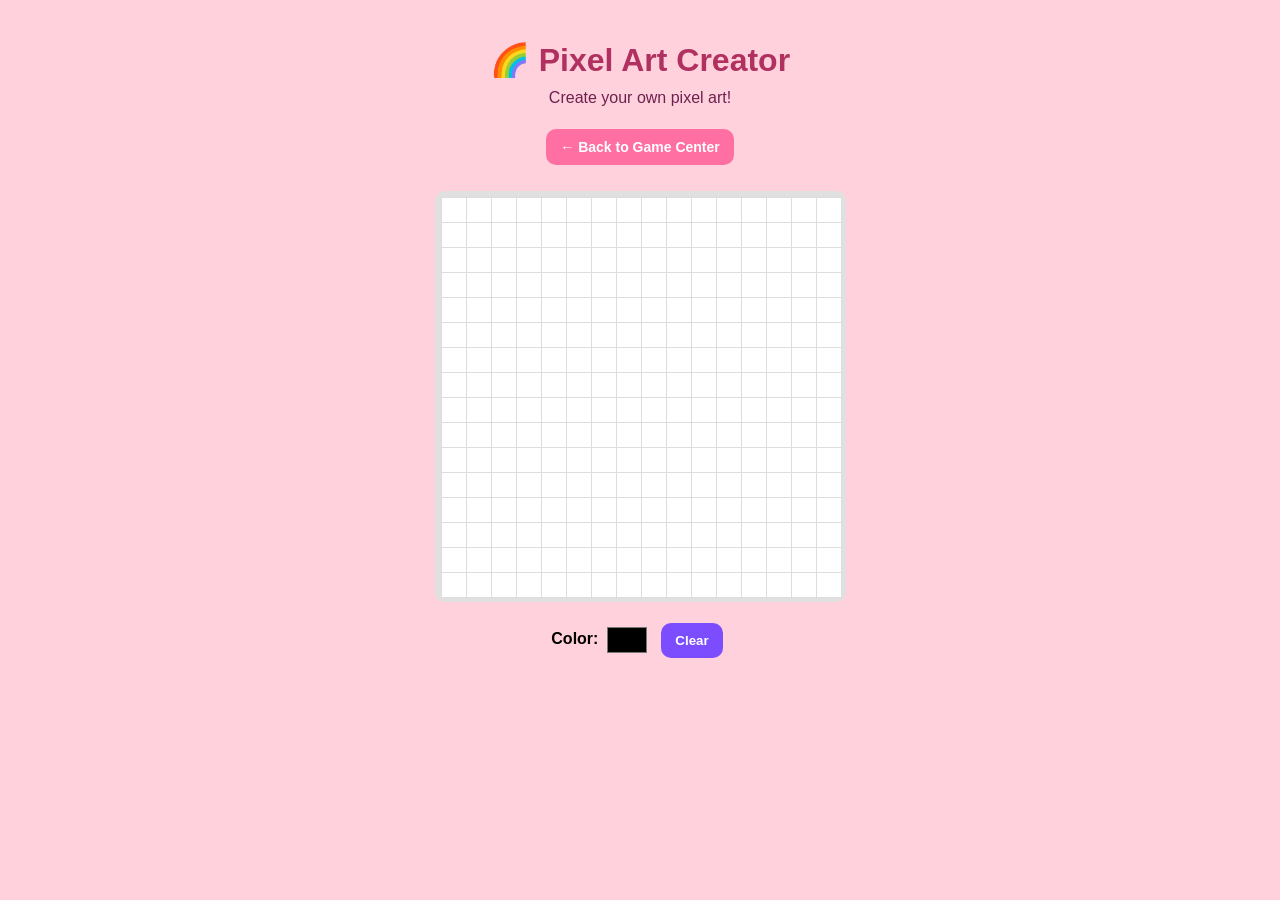
<file: pixelart.html>
<!DOCTYPE html>
<html lang="en">
<head>
  <meta charset="UTF-8" />
  <meta name="viewport" content="width=device-width, initial-scale=1.0" />
  <title>Pixel Art Creator</title>
  <style>
    body {
      font-family: Arial, sans-serif;
      background: #ffd1dc;
      text-align: center;
      margin: 0;
      padding: 20px;
    }

    h1 {
      color: #b03060;
      margin-bottom: 10px;
    }

    p {
      color: #6d214f;
      margin-top: 0;
    }

    .top-buttons {
      margin: 15px 0 20px;
    }

    .top-buttons a,
    .top-buttons button {
      display: inline-block;
      margin: 6px;
      padding: 10px 14px;
      border: none;
      border-radius: 10px;
      background: #ff6fa1;
      color: white;
      font-weight: bold;
      cursor: pointer;
      text-decoration: none;
      font-size: 14px;
    }

    .top-buttons a:hover,
    .top-buttons button:hover {
      background: #ff4f8b;
    }

    #grid {
      display: grid;
      grid-template-columns: repeat(16, 24px);
      grid-template-rows: repeat(16, 24px);
      gap: 1px;
      justify-content: center;
      margin: 0 auto 20px;
      width: max-content;
      background: #e0e0e0;
      padding: 6px;
      border-radius: 10px;
    }

    .cell {
      width: 24px;
      height: 24px;
      background: #fff;
      border: 1px solid #ddd;
      cursor: pointer;
    }

    .controls {
      margin-top: 10px;
    }

    .controls input[type="color"] {
      width: 48px;
      height: 36px;
      border: none;
      background: none;
      cursor: pointer;
      vertical-align: middle;
    }

    .controls button {
      margin: 0 6px;
      padding: 10px 14px;
      border: none;
      border-radius: 10px;
      background: #7c4dff;
      color: #fff;
      font-weight: bold;
      cursor: pointer;
    }

    .controls button:hover {
      background: #6937f0;
    }
  </style>
</head>
<body>
  <h1>🌈 Pixel Art Creator</h1>
  <p>Create your own pixel art!</p>

  <div class="top-buttons">
    <a href="./index.html">← Back to Game Center</a>
  </div>

  <div id="grid"></div>

  <div class="controls">
    <label for="colorPicker"><strong>Color:</strong></label>
    <input type="color" id="colorPicker" value="#000000" />
    <button id="clearBtn" type="button">Clear</button>
  </div>

  <script>
    const grid = document.getElementById("grid");
    const colorPicker = document.getElementById("colorPicker");
    const clearBtn = document.getElementById("clearBtn");

    const size = 16;
    let isDrawing = false;

    function createGrid() {
      for (let i = 0; i < size * size; i++) {
        const cell = document.createElement("div");
        cell.className = "cell";

        cell.addEventListener("mousedown", () => {
          isDrawing = true;
          cell.style.backgroundColor = colorPicker.value;
        });

        cell.addEventListener("mouseover", () => {
          if (isDrawing) {
            cell.style.backgroundColor = colorPicker.value;
          }
        });

        grid.appendChild(cell);
      }
    }

    document.addEventListener("mouseup", () => {
      isDrawing = false;
    });

    clearBtn.addEventListener("click", () => {
      document.querySelectorAll(".cell").forEach(cell => {
        cell.style.backgroundColor = "#ffffff";
      });
    });

    createGrid();
  </script>
</body>
</html>
</file>
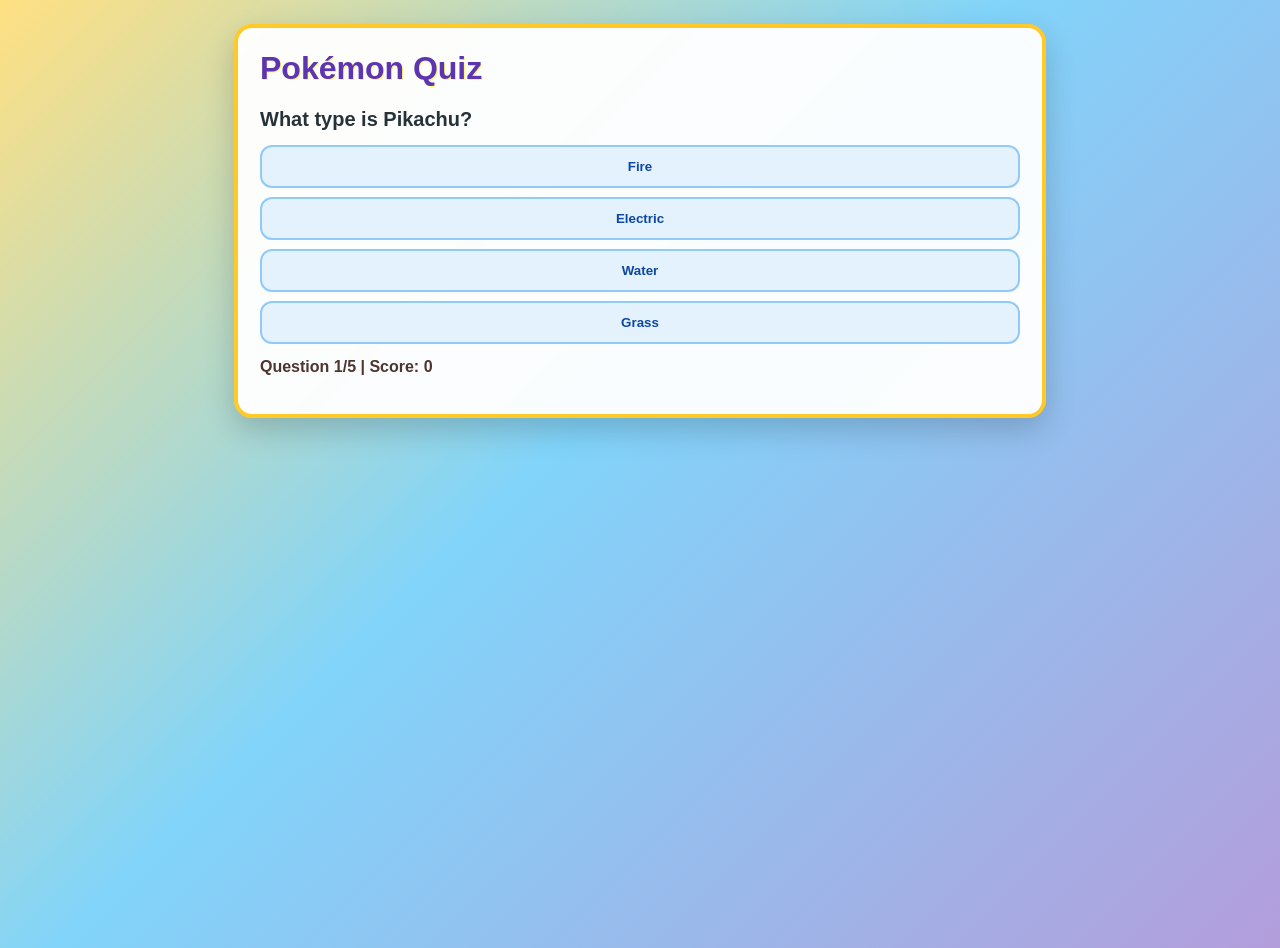
<file: pokemon-quiz.html>
<!DOCTYPE html>
<html lang="en">
<head>
  <meta charset="UTF-8">
  <meta name="viewport" content="width=device-width, initial-scale=1">
  <title>Pokemon Quiz</title>
  <style>
    body{
      margin:0; padding:24px; min-height:100vh;
      font-family:'Trebuchet MS', Arial, sans-serif;
      background: linear-gradient(135deg, #ffe082 0%, #81d4fa 45%, #b39ddb 100%);
    }
    .quiz{
      max-width:760px; margin:0 auto; padding:22px;
      background:rgba(255,255,255,0.96);
      border:4px solid #ffca28; border-radius:18px;
      box-shadow:0 12px 30px rgba(0,0,0,.18);
      position:relative; z-index:2;
    }
    h1{margin-top:0;color:#5e35b1;text-shadow:1px 1px 0 #fff176;}
    .question{font-size:1.25rem;margin:10px 0 14px;color:#263238;font-weight:700;}
    .answers button{
      display:block; width:100%; margin:9px 0; padding:12px;
      border:2px solid #90caf9; border-radius:12px; cursor:pointer;
      background:#e3f2fd; color:#0d47a1; font-weight:700;
    }
    .answers button:hover{background:#bbdefb;}
    .meta{margin-top:14px;color:#4e342e;font-weight:700;}
    #nextBtn,#backBtn{
      margin-top:14px; padding:10px 16px; border:none; border-radius:10px;
      color:#fff; font-weight:800; cursor:pointer;
    }
    #nextBtn{background:#ff7043; display:none;}
    #backBtn{background:#607d8b; margin-left:8px; display:none;}
    #fireworks{
      position:fixed; inset:0; width:100%; height:100%;
      pointer-events:none; z-index:9999; display:none;
    }
  </style>
</head>
<body>
  <canvas id="fireworks"></canvas>
  <div class="quiz">
    <h1>Pokémon Quiz</h1>
    <div id="question" class="question"></div>
    <div id="answers" class="answers"></div>
    <p id="meta" class="meta"></p>
    <button id="nextBtn">Next</button>
    <button id="backBtn" onclick="window.location.href='./index.html'">Back to Game Center</button>
  </div>

  <script>
    const quizData = [
      { q:"What type is Pikachu?", options:["Fire","Electric","Water","Grass"], correct:1 },
      { q:"Which Pokémon is known as the Seed Pokémon?", options:["Charmander","Bulbasaur","Squirtle","Eevee"], correct:1 },
      { q:"What does Magikarp evolve into?", options:["Gyarados","Dragonite","Lapras","Golduck"], correct:0 },
      { q:"Which Eeveelution is Water-type?", options:["Jolteon","Flareon","Vaporeon","Espeon"], correct:2 },
      { q:"Who is #001 in the Pokédex?", options:["Pikachu","Mew","Bulbasaur","Charmander"], correct:2 }
    ];

    let current = 0, score = 0, locked = false;
    const questionEl = document.getElementById("question");
    const answersEl = document.getElementById("answers");
    const metaEl = document.getElementById("meta");
    const nextBtn = document.getElementById("nextBtn");
    const backBtn = document.getElementById("backBtn");

    function renderQuestion(){
      locked = false;
      nextBtn.style.display = "none";
      const item = quizData[current];
      questionEl.textContent = item.q;
      answersEl.innerHTML = "";
      metaEl.textContent = `Question ${current+1}/${quizData.length} | Score: ${score}`;
      item.options.forEach((opt,i)=>{
        const b = document.createElement("button");
        b.textContent = opt;
        b.onclick = ()=>chooseAnswer(i);
        answersEl.appendChild(b);
      });
    }

    function chooseAnswer(i){
      if(locked) return;
      locked = true;
      const item = quizData[current];
      const buttons = answersEl.querySelectorAll("button");
      buttons.forEach((b,idx)=>{
        if(idx===item.correct) b.style.background="#c8e6c9";
        if(idx===i && idx!==item.correct) b.style.background="#ffcdd2";
        b.disabled = true;
      });
      if(i===item.correct) score++;
      metaEl.textContent = `Question ${current+1}/${quizData.length} | Score: ${score}`;
      nextBtn.style.display = "inline-block";
    }

    nextBtn.onclick = ()=>{
      current++;
      if(current < quizData.length){
        renderQuestion();
      } else {
        questionEl.textContent = `Done! Final Score: ${score}/${quizData.length}`;
        answersEl.innerHTML = "";
        metaEl.textContent = "";
        nextBtn.style.display = "none";
        backBtn.style.display = "inline-block";
        if(score===quizData.length){
          questionEl.textContent = "Perfect Score! 100%! 🎉";
          startFireworks(3500);
        }
      }
    };

    const canvas = document.getElementById("fireworks");
    const ctx = canvas.getContext("2d");
    let particles = [], animId = null;
    function resizeCanvas(){ canvas.width=innerWidth; canvas.height=innerHeight; }
    addEventListener("resize", resizeCanvas); resizeCanvas();
    const rand=(a,b)=>Math.random()*(b-a)+a;

    function burst(x,y){
      const colors=["#ff5252","#ffd740","#69f0ae","#40c4ff","#b388ff","#ff80ab"];
      for(let i=0;i<70;i++){
        particles.push({x,y,vx:rand(-4,4),vy:rand(-4,4),life:rand(40,70),color:colors[(Math.random()*colors.length)|0],size:rand(2,4)});
      }
    }
    function draw(){
      ctx.clearRect(0,0,canvas.width,canvas.height);
      if(Math.random()<0.12) burst(rand(100,canvas.width-100), rand(80,canvas.height*0.55));
      particles.forEach(p=>{
        p.x+=p.vx; p.y+=p.vy; p.vy+=0.04; p.life-=1;
        ctx.globalAlpha=Math.max(p.life/70,0);
        ctx.fillStyle=p.color; ctx.beginPath(); ctx.arc(p.x,p.y,p.size,0,Math.PI*2); ctx.fill();
      });
      particles = particles.filter(p=>p.life>0);
      ctx.globalAlpha=1;
      animId = requestAnimationFrame(draw);
    }
    function startFireworks(ms){
      canvas.style.display="block";
      particles=[];
      for(let i=0;i<4;i++) burst(rand(100,canvas.width-100), rand(80,canvas.height*0.5));
      draw();
      setTimeout(()=>{ cancelAnimationFrame(animId); ctx.clearRect(0,0,canvas.width,canvas.height); canvas.style.display="none"; }, ms);
    }

    renderQuestion();
  </script>
</body>
</html>
</file>
